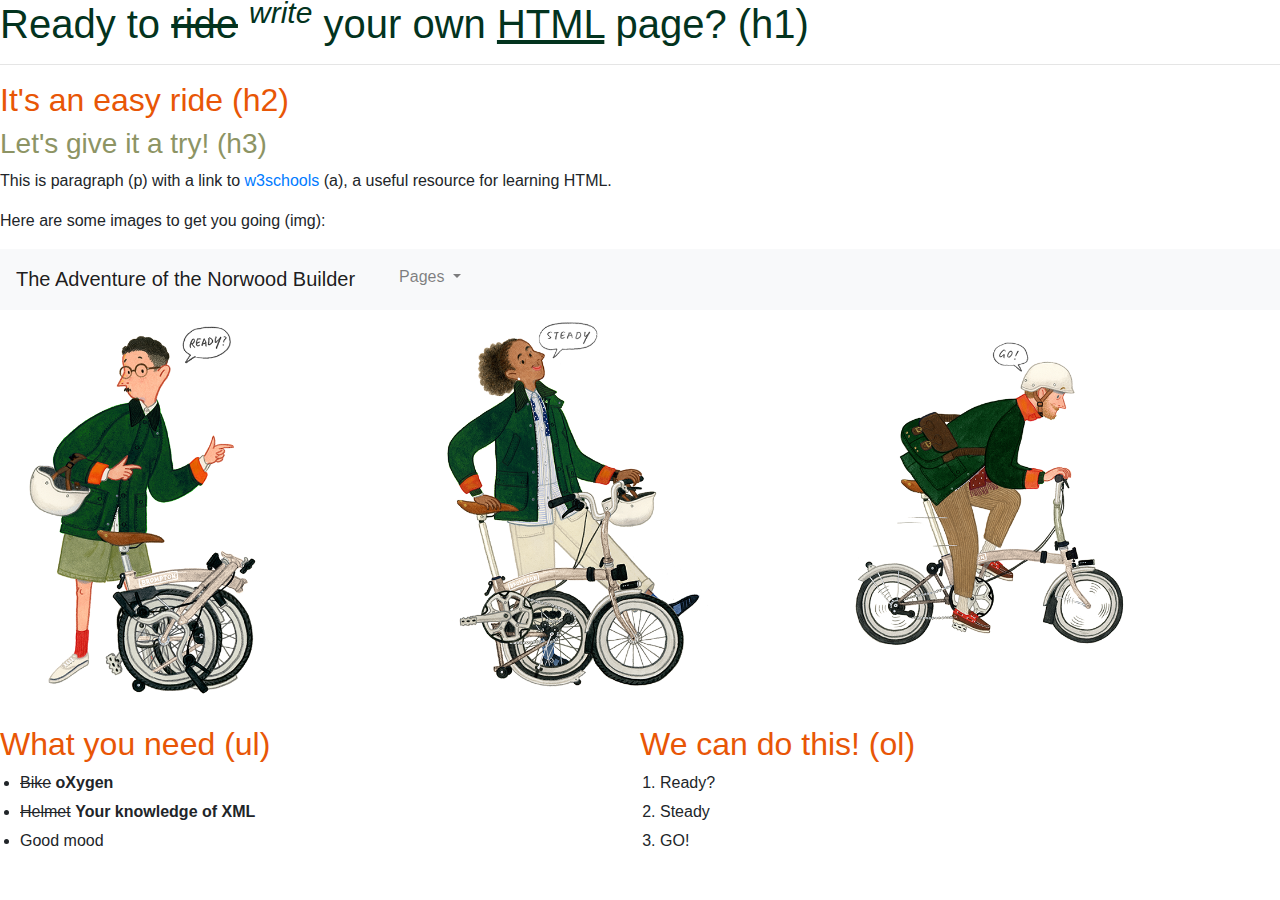
<file: first_html.html>
<!DOCTYPE html>
<html lang="en">
<head>
    <meta charset="UTF-8" />
    <meta name="viewport" content="width=device-width, initial-scale=1, shrink-to-fit=no"/>
    <title>First HTML Page</title>
    <link rel="stylesheet" href="sty.css" />
    <link rel="stylesheet" href="https://stackpath.bootstrapcdn.com/bootstrap/4.3.1/css/bootstrap.min.css" crossorigin="anonymous">
</head>
<body>
    <!-- Heading Elements -->
    <h1>Ready to <del>ride</del> <sup><i>write</i></sup> your own <u>HTML</u> page? (h1)</h1>
    <!-- thematic break -->
    <hr/>
    <h2>It's an easy ride (h2)</h2>
    <h3>Let's give it a try! (h3)</h3>
    <!-- Link Element, linking to https://www.w3schools.com/html -->
    <p>This is paragraph (p) with a link to <a href="https://www.w3schools.com/html">w3schools</a> (a), a useful resource for learning HTML.</p>
    
    <!-- div container with an id, see the css for it's value -->
    <p>Here are some images to get you going (img):</p>

  <!-- ...dopo <body>... -->
<nav class="navbar navbar-expand-lg navbar-light bg-light">
  <a class="navbar-brand" href="#">The Adventure of the Norwood Builder</a>
  <div class="collapse navbar-collapse">
    <ul class="navbar-nav">
      <li class="nav-item dropdown">
        <a class="nav-link dropdown-toggle" href="#" id="navbarDropdownMenuLink" role="button" data-toggle="dropdown" aria-haspopup="true" aria-expanded="false">
          Pages
        </a>
        <div class="dropdown-menu" aria-labelledby="navbarDropdownMenuLink">
          <a class="dropdown-item" href="sample_page_number.html">sample page number</a>
          <a class="dropdown-item" href="index.html">Home</a>
        </div>
      </li>
    </ul>
  </div>
</nav>
<!-- ...existing code... -->
   
    <!-- div containers with an id for the images (for it's position on the page), see the css for it's value -->
        <!-- image element -->
        
    <div class="image_container">
        <div id="image_left">
            <img src="ready.png" alt="illustration by Slowboy"></img>
        </div>
        <div id="image_middle">
            <img src="steady.png" alt="illustration by Slowboy"/>
        </div>
        <div id="image_right">
            <img src="go.png" alt="illustration by Slowboy"></img>
        </div>
    </div>
    <!-- Div container for the list elements, with a class, see the css for it's value -->
    <!-- Div container for the list elements, with a class for the list's position on the page, see the css for it's value -->
    
            <!-- unordered list elements -->
<div class="list_container">
<div class="list_left">           
    <h2>What you need (ul)</h2>
          <ul>
                <li><del>Bike</del> <b>oXygen</b></li>
                <li><del>Helmet</del> <b>Your knowledge of XML</b></li>
                <li>Good mood</li>
          </ul>
</div>
<div class="list_right">
    <h2>We can do this! (ol)</h2>
        <ol>
                <li>Ready?</li>
                <li>Steady</li>
                <li>GO!</li>
        </ol>
</div>
</div>
<script src="https://code.jquery.com/jquery-3.3.1.min.js"></script>
<script src="https://cdnjs.cloudflare.com/ajax/libs/popper.js/1.14.7/umd/popper.min.js"></script>
<script src="https://stackpath.bootstrapcdn.com/bootstrap/4.3.1/js/bootstrap.min.js"></script>
</body>
</html>
</file>
<file: sty.css>
/* Basic reset */
* {
    margin: 0;
    padding: 0;
    box-sizing: border-box;
}

/* Body styling */
body {
    font-family: Arial, sans-serif;
    line-height: 1.6;
    margin: 20px;
    background-color: #FBF6E8;
    color: #333;
}

/* Headings */
h1 {
    color: #03331E;
}

h2 {
    color: #E85606;
    margin-top: 20px;
}

h3 {
    color: #8D9464;
}

/* Paragraph */
p {
    margin-bottom: 15px;
}

/* Links */
a {
    color: #E85606;
    text-decoration: none;
}

a:hover {
    text-decoration: underline;
}

/* Images */
img {
    max-width: 100%;
    height: 400px;
    display: block;
    margin-bottom: 15px;
}

/* id selectors, the <div> with the id id="image_container" groups the images togehter, then there are three <div> elements with id's that indicate the width the images can take on the page. This will let the images float next to each other. */

#image_container {
    width:100%;
    overflow:auto;
}

#image_left {
    float: left;
    width: 33%;
}

#image_middle {
    float: left;
    width: 33%;
}

#image_right {
    float: left;
    width: 33%;
}

/* Lists */
ul {
    list-style-type: disc;
    margin-left: 20px;
    margin-bottom: 15px;
}

ol {
    list-style-type: decimal;
    margin-left: 20px;
    margin-bottom: 15px;
}

li {
    margin-bottom: 5px;
}

/* class selectors, the <div> with the class class="list_container" groups the lists togehter, then there are two <div> elements with classes that indicate the width the lists can take on the page. This will let the lists float next to each other. */

.list_container {
    width:100%;
    overflow:auto;
}

.list_left {
    float: left;
    width: 50%;
}

.list_right {
    float: left;
    width: 50%;
}
</file>
